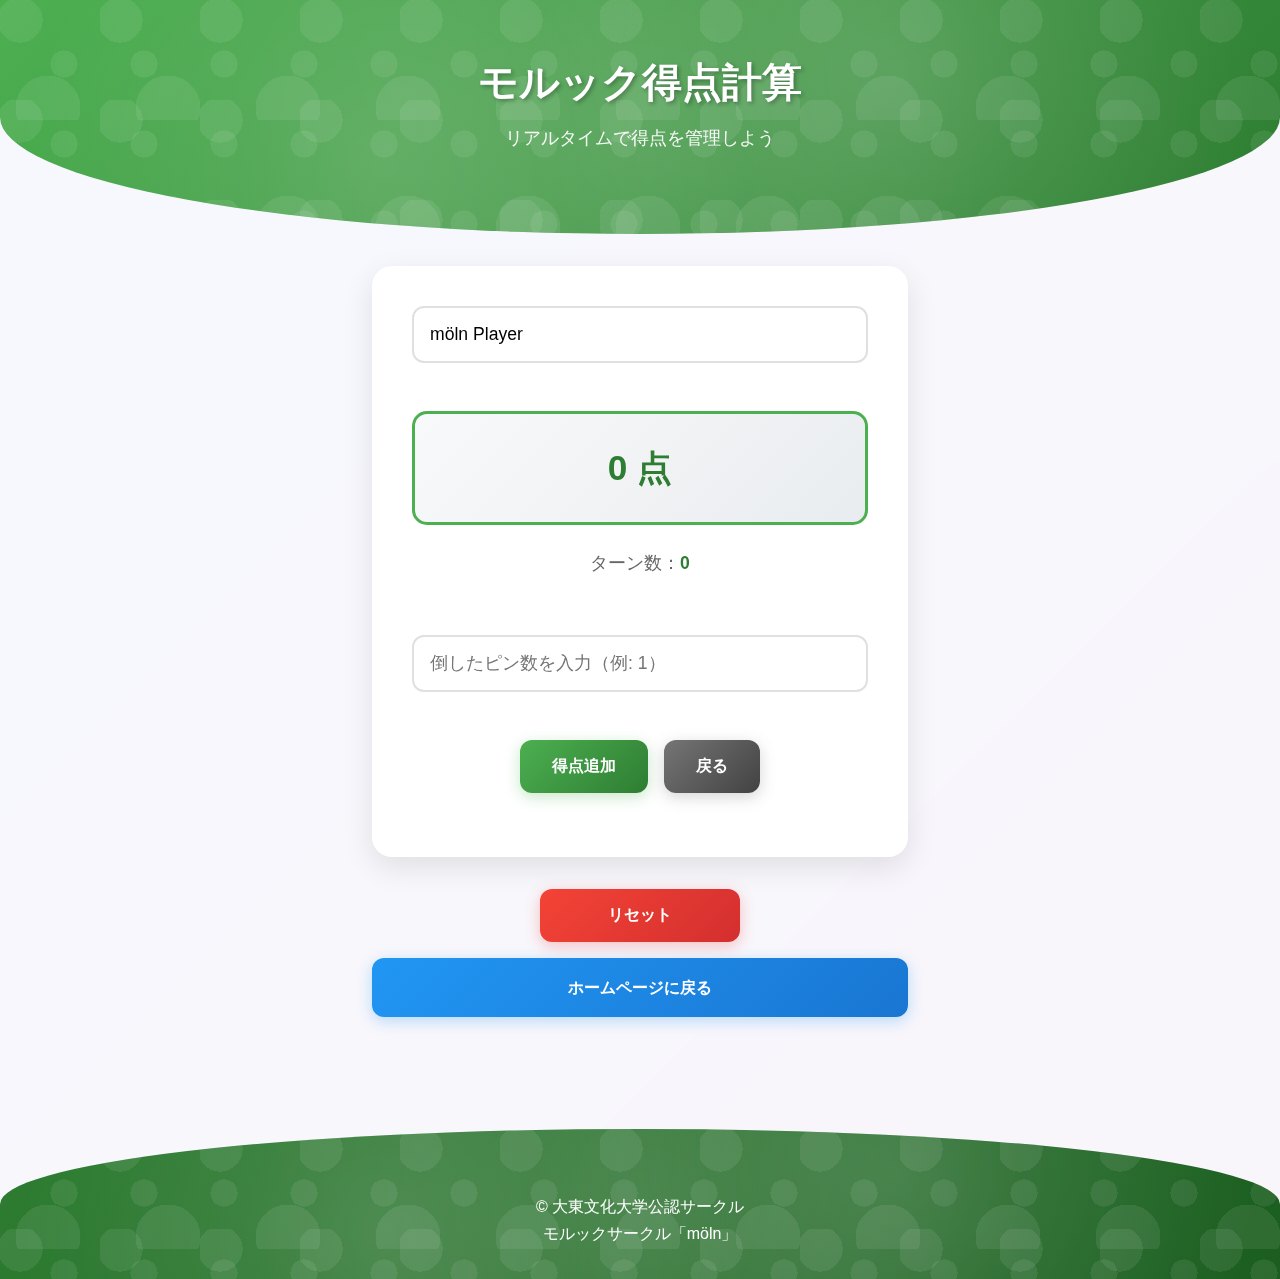
<file: contents/score.html>
<!DOCTYPE html>
<html lang="ja">
<head>
  <meta charset="UTF-8" />
  <meta name="viewport" content="width=device-width, initial-scale=1" />
  <title>モルック得点計算</title>
  
  <!-- PWA対応 -->
  <meta name="theme-color" content="#4CAF50">
  <meta name="apple-mobile-web-app-capable" content="yes">
  <meta name="apple-mobile-web-app-status-bar-style" content="default">
  <meta name="apple-mobile-web-app-title" content="モルック得点計算">
  <meta name="description" content="モルックの得点をリアルタイムで管理できるウェブアプリ">
  
  <!-- マニフェスト -->
  <link rel="manifest" href="[data-uri]">
  
  <!-- アイコン -->
  <link rel="icon" type="image/svg+xml" href="[data-uri]">
  <link rel="apple-touch-icon" href="[data-uri]">
  <style>
    * {
      margin: 0;
      padding: 0;
      box-sizing: border-box;
    }

    body {
      font-family: -apple-system, BlinkMacSystemFont, 'Segoe UI', 'Helvetica Neue', Arial, sans-serif;
      line-height: 1.7;
      color: #333;
      background: linear-gradient(135deg, #667eea 0%, #764ba2 100%);
      min-height: 100vh;
    }

    .main-container {
      background: rgba(255, 255, 255, 0.95);
      backdrop-filter: blur(10px);
      min-height: 100vh;
    }

    header {
      background: linear-gradient(135deg, #4CAF50 0%, #2e7d32 100%);
      color: white;
      padding: 3rem 2rem 5rem 2rem;
      text-align: center;
      position: relative;
      overflow: hidden;
      clip-path: ellipse(100% 100% at 50% 0%);
      margin-bottom: -2rem;
      border-radius: 0 0 50% 50%;
    }

    header::before {
      content: '';
      position: absolute;
      top: 0;
      left: 0;
      right: 0;
      bottom: 0;
      background: 
        radial-gradient(circle at 30% 70%, rgba(255,255,255,0.15) 0%, transparent 40%),
        radial-gradient(circle at 70% 30%, rgba(255,255,255,0.15) 0%, transparent 40%),
        radial-gradient(circle at 50% 50%, rgba(255,255,255,0.1) 0%, transparent 60%);
      animation: pulse 6s ease-in-out infinite alternate;
    }

    header::after {
      content: '';
      position: absolute;
      top: 0;
      left: 0;
      right: 0;
      bottom: 0;
      background: 
        radial-gradient(circle at 20% 20%, rgba(255,255,255,0.08) 20%, transparent 20%),
        radial-gradient(circle at 80% 80%, rgba(255,255,255,0.08) 15%, transparent 15%),
        radial-gradient(circle at 40% 90%, rgba(255,255,255,0.08) 25%, transparent 25%);
      background-size: 100px 100px, 80px 80px, 120px 120px;
      animation: floatCircles 20s infinite linear;
    }

    @keyframes floatCircles {
      0% { 
        background-position: 0 0, 0 0, 0 0;
        transform: rotate(0deg);
      }
      100% { 
        background-position: 100px 100px, -80px -80px, 120px -120px;
        transform: rotate(360deg);
      }
    }

    @keyframes pulse {
      0% { opacity: 0.5; }
      100% { opacity: 1; }
    }

    header h1 {
      font-size: 2.5rem;
      font-weight: 700;
      margin-bottom: 0.5rem;
      text-shadow: 2px 2px 4px rgba(0,0,0,0.3);
      position: relative;
      z-index: 2;
    }

    header p {
      font-size: 1.1rem;
      opacity: 0.95;
      position: relative;
      z-index: 2;
      font-weight: 300;
    }

    .container {
      padding: 4rem 2rem 3rem 2rem;
      max-width: 600px;
      margin: auto;
    }

    .player-box {
      background: white;
      padding: 2.5rem;
      border-radius: 20px;
      box-shadow: 0 10px 30px rgba(0,0,0,0.1);
      transition: transform 0.3s ease, box-shadow 0.3s ease;
      position: relative;
      overflow: hidden;
      margin-bottom: 2rem;
    }

    .player-box:hover {
      transform: translateY(-5px);
      box-shadow: 0 20px 40px rgba(0,0,0,0.15);
    }

    input[type="text"],
    input[type="tel"] {
      width: 100%;
      padding: 1rem;
      font-size: 1.1rem;
      margin-bottom: 1.5rem;
      border: 2px solid #e0e0e0;
      border-radius: 12px;
      transition: all 0.3s ease;
      background: rgba(255, 255, 255, 0.8);
    }

    input[type="text"]:focus,
    input[type="tel"]:focus {
      outline: none;
      border-color: #4CAF50;
      box-shadow: 0 0 0 3px rgba(76, 175, 80, 0.1);
      background: white;
    }

    .score-box {
      background: linear-gradient(135deg, #f8f9fa 0%, #e9ecef 100%);
      border: 3px solid #4CAF50;
      padding: 1.5rem;
      font-size: 2.2rem;
      margin: 1.5rem 0;
      border-radius: 15px;
      font-weight: bold;
      color: #2e7d32;
      text-align: center;
      transition: all 0.3s ease;
    }

    .score-red {
      background: linear-gradient(135deg, #ffebee 0%, #ffcdd2 100%);
      border-color: #f44336;
      color: #d32f2f;
      animation: celebrate 1s ease-in-out;
    }

    @keyframes celebrate {
      0%, 100% { transform: scale(1); }
      50% { transform: scale(1.05); }
    }

    button {
      padding: 1rem 2rem;
      font-size: 1rem;
      border: none;
      border-radius: 12px;
      cursor: pointer;
      font-weight: 600;
      transition: all 0.3s ease;
      position: relative;
      overflow: hidden;
    }

    button::before {
      content: '';
      position: absolute;
      top: 0;
      left: -100%;
      width: 100%;
      height: 100%;
      background: linear-gradient(90deg, transparent, rgba(255,255,255,0.2), transparent);
      transition: left 0.5s;
    }

    button:hover::before {
      left: 100%;
    }

    .button-group {
      display: flex;
      justify-content: center;
      gap: 1rem;
      margin: 1.5rem 0;
    }

    #addBtn {
      background: linear-gradient(135deg, #4CAF50 0%, #2e7d32 100%);
      color: white;
      box-shadow: 0 4px 15px rgba(76, 175, 80, 0.3);
    }

    #addBtn:hover {
      transform: translateY(-2px);
      box-shadow: 0 8px 25px rgba(76, 175, 80, 0.4);
    }

    .undo {
      background: linear-gradient(135deg, #757575 0%, #424242 100%);
      color: white;
      box-shadow: 0 4px 15px rgba(117, 117, 117, 0.3);
    }

    .undo:hover {
      transform: translateY(-2px);
      box-shadow: 0 8px 25px rgba(117, 117, 117, 0.4);
    }

    /* 共通のボタンベーススタイル */
    .bottom-button {
      padding: 1rem 2rem;
      font-size: 1rem;
      border: none;
      border-radius: 12px;
      cursor: pointer;
      font-weight: 600;
      transition: all 0.3s ease;
      position: relative;
      overflow: hidden;
      display: block;
      margin: 1rem auto;
      text-decoration: none;
      text-align: center;
      box-sizing: border-box;
      width: auto;
      min-width: 200px;
    }

    .bottom-button::before {
      content: '';
      position: absolute;
      top: 0;
      left: -100%;
      width: 100%;
      height: 100%;
      background: linear-gradient(90deg, transparent, rgba(255,255,255,0.2), transparent);
      transition: left 0.5s;
    }

    .bottom-button:hover::before {
      left: 100%;
    }

    .bottom-button:hover {
      transform: translateY(-2px);
      text-decoration: none;
    }

    .reset {
      background: linear-gradient(135deg, #f44336 0%, #d32f2f 100%);
      color: white;
      box-shadow: 0 4px 15px rgba(244, 67, 54, 0.3);
    }

    .reset:hover {
      box-shadow: 0 8px 25px rgba(244, 67, 54, 0.4);
    }

    .home-btn {
      background: linear-gradient(135deg, #2196F3 0%, #1976D2 100%);
      color: white;
      box-shadow: 0 4px 15px rgba(33, 150, 243, 0.3);
    }

    .home-btn:hover {
      box-shadow: 0 8px 25px rgba(33, 150, 243, 0.4);
    }

    .disabled-btn {
      background: #e0e0e0 !important;
      color: #9e9e9e !important;
      cursor: not-allowed !important;
      box-shadow: none !important;
    }

    .disabled-btn:hover {
      transform: none !important;
    }

    .turn-display {
      text-align: center;
      margin: 1rem 0;
      font-size: 1.1rem;
      color: #666;
    }

    .turn-display span {
      font-weight: 600;
      color: #2e7d32;
    }

    #status {
      text-align: center;
      margin: 1rem 0;
      font-size: 1.1rem;
      min-height: 1.5rem;
      font-weight: 500;
    }

    .disqualified {
      color: #f44336;
      font-weight: bold;
      animation: shake 0.5s ease-in-out;
    }

    .winner {
      color: #4CAF50;
      font-weight: bold;
      animation: bounce 1s ease-in-out;
    }

    @keyframes shake {
      0%, 100% { transform: translateX(0); }
      25% { transform: translateX(-5px); }
      75% { transform: translateX(5px); }
    }

    @keyframes bounce {
      0%, 100% { transform: translateY(0); }
      50% { transform: translateY(-10px); }
    }

    footer {
      background: linear-gradient(135deg, #2e7d32 0%, #1b5e20 100%);
      color: white;
      text-align: center;
      padding: 3rem 2rem 2rem 2rem;
      margin-top: 3rem;
      position: relative;
      clip-path: ellipse(100% 100% at 50% 100%);
      padding-top: 4rem;
      border-radius: 50% 50% 0 0;
      overflow: hidden;
    }

    footer::before {
      content: '';
      position: absolute;
      top: 0;
      left: 0;
      right: 0;
      bottom: 0;
      background: 
        radial-gradient(circle at 30% 70%, rgba(255,255,255,0.15) 0%, transparent 40%),
        radial-gradient(circle at 70% 30%, rgba(255,255,255,0.15) 0%, transparent 40%),
        radial-gradient(circle at 50% 50%, rgba(255,255,255,0.1) 0%, transparent 60%);
      animation: pulse 6s ease-in-out infinite alternate;
    }

    footer::after {
      content: '';
      position: absolute;
      top: 0;
      left: 0;
      right: 0;
      bottom: 0;
      background: 
        radial-gradient(circle at 20% 20%, rgba(255,255,255,0.08) 20%, transparent 20%),
        radial-gradient(circle at 80% 80%, rgba(255,255,255,0.08) 15%, transparent 15%),
        radial-gradient(circle at 40% 90%, rgba(255,255,255,0.08) 25%, transparent 25%);
      background-size: 100px 100px, 80px 80px, 120px 120px;
      animation: floatCircles 20s infinite linear;
    }

    footer p {
      position: relative;
      z-index: 2;
    }

    @keyframes fadeInUp {
      from {
        opacity: 0;
        transform: translateY(30px);
      }
      to {
        opacity: 1;
        transform: translateY(0);
      }
    }

    .player-box {
      animation: fadeInUp 0.6s ease forwards;
    }

    /* レスポンシブ対応 */
    @media (max-width: 768px) {
      header {
        padding: 2rem 1rem 4rem 1rem;
        clip-path: ellipse(100% 80% at 50% 0%);
        border-radius: 0 0 40% 40%;
      }
      
      header h1 {
        font-size: 2rem;
      }
      
      header p {
        font-size: 1rem;
      }
      
      .container {
        padding: 3rem 1rem 2rem 1rem;
      }
      
      .player-box {
        padding: 2rem 1.5rem;
      }
      
      .button-group {
        flex-direction: column;
        gap: 0.5rem;
      }
      
      button {
        width: 100%;
      }
      
      .bottom-button {
        width: 100%;
        min-width: auto;
      }
      
      footer {
        padding: 2rem 1rem 1.5rem 1rem;
        clip-path: ellipse(100% 80% at 50% 100%);
        border-radius: 40% 40% 0 0;
        padding-top: 3rem;
      }
    }
  </style>
</head>
<body>
  <!-- PWAインストールボタン -->
  <div id="pwa-install-banner" style="display: none; position: fixed; top: 0; left: 0; right: 0; background: linear-gradient(135deg, #4CAF50 0%, #2e7d32 100%); color: white; padding: 1rem; text-align: center; z-index: 1000; box-shadow: 0 2px 10px rgba(0,0,0,0.2);">
    <p style="margin: 0 0 0.5rem 0; font-weight: 600;">このアプリをホーム画面に追加しますか？</p>
    <button id="pwa-install-btn" style="background: white; color: #4CAF50; border: none; padding: 0.5rem 1rem; border-radius: 6px; font-weight: 600; margin-right: 0.5rem; cursor: pointer;">インストール</button>
    <button id="pwa-dismiss-btn" style="background: transparent; color: white; border: 1px solid white; padding: 0.5rem 1rem; border-radius: 6px; font-weight: 600; cursor: pointer;">後で</button>
  </div>
  <div class="main-container">
    <header>
      <h1>モルック得点計算</h1>
      <p>リアルタイムで得点を管理しよう</p>
    </header>

    <div class="container">
      <div class="player-box">
        <input type="text" id="name" value="möln Player" onchange="updateName()" placeholder="名前（チーム名）を入力">
        
        <div class="score-box" id="score">0 点</div>
        
        <div class="turn-display">
          <p>ターン数：<span id="player-turn">0</span></p>
        </div>
        
        <p id="status"></p>
        
        <input type="tel" id="input" placeholder="倒したピン数を入力（例: 1）">

        <div class="button-group">
          <button onclick="addScore()" id="addBtn">得点追加</button>
          <button onclick="undoScore()" class="undo">戻る</button>
        </div>
      </div>

      <button onclick="resetGame()" class="reset bottom-button">リセット</button>
      
      <a href="../index.html" class="home-btn bottom-button">ホームページに戻る</a>
      
    </div>

    <footer>
      <p>&copy; 大東文化大学公認サークル<br> モルックサークル「möln」</p>
    </footer>
  </div>

  <script>
    let player = {
      name: "möln Player",
      score: 0,
      turn: 0,
      zeroCount: 0,
      disqualified: false
    };

    let history = [];

    // PWA対応
    let deferredPrompt;

    // サービスワーカー登録
    if ('serviceWorker' in navigator) {
      navigator.serviceWorker.register('[data-uri]')
        .then(() => console.log('Service Worker registered'))
        .catch(err => console.log('Service Worker registration failed'));
    }

    // PWAインストールプロンプト
    window.addEventListener('beforeinstallprompt', (e) => {
      e.preventDefault();
      deferredPrompt = e;
      document.getElementById('pwa-install-banner').style.display = 'block';
    });

    document.getElementById('pwa-install-btn').addEventListener('click', async () => {
      if (deferredPrompt) {
        deferredPrompt.prompt();
        const { outcome } = await deferredPrompt.userChoice;
        console.log(`User response to the install prompt: ${outcome}`);
        deferredPrompt = null;
        document.getElementById('pwa-install-banner').style.display = 'none';
      }
    });

    document.getElementById('pwa-dismiss-btn').addEventListener('click', () => {
      document.getElementById('pwa-install-banner').style.display = 'none';
    });

    // データの永続化（LocalStorageの代わりにメモリに保存）
    function saveGameState() {
      // ブラウザのlocalStorageが使用できない環境のためメモリに保存
      window.gameState = {
        player: { ...player },
        history: [...history]
      };
    }

    function loadGameState() {
      if (window.gameState) {
        player = { ...window.gameState.player };
        history = [...window.gameState.history];
        updateDisplay();
      }
    }

    function updateDisplay() {
      document.getElementById("score").textContent = `${player.score} 点`;
      document.getElementById("player-turn").textContent = player.turn;
      document.getElementById("name").value = player.name;
      
      if (player.disqualified) {
        document.getElementById("status").textContent = "失格（0点3回）";
        document.getElementById("status").className = "disqualified";
        disableAddButton();
      } else if (player.score === 50) {
        document.getElementById("status").textContent = "あなたの勝ちです！";
        document.getElementById("status").className = "winner";
        document.getElementById("score").classList.add("score-red");
        disableAddButton();
      } else if (player.zeroCount > 0) {
        document.getElementById("status").textContent = `0点連続 ${player.zeroCount} 回です`;
        document.getElementById("status").className = "";
      } else {
        document.getElementById("status").textContent = "";
        document.getElementById("status").className = "";
      }
    }

    // ページ読み込み時にゲーム状態を復元
    window.addEventListener('load', loadGameState);

    function updateName() {
      player.name = document.getElementById("name").value;
      saveGameState();
    }

    function addScore() {
      if (player.disqualified) {
        alert(`${player.name} は失格しています。`);
        return;
      }

      const inputVal = document.getElementById("input").value.trim();
      const scoreInput = parseInt(inputVal, 10);
      document.getElementById("input").value = "";

      if (isNaN(scoreInput) || scoreInput < 0) {
        alert("正しい数字を入力してください。");
        return;
      }

      history.push({
        score: player.score,
        turn: player.turn,
        zeroCount: player.zeroCount,
        disqualified: player.disqualified
      });

      player.turn++;
      document.getElementById("player-turn").textContent = player.turn;

      if (scoreInput === 0) {
        player.zeroCount++;
        if (player.zeroCount >= 3) {
          player.disqualified = true;
          document.getElementById("status").textContent = "失格（0点3回）";
          document.getElementById("status").className = "disqualified";
          disableAddButton();
        } else {
          document.getElementById("status").textContent = `0点連続 ${player.zeroCount} 回です`;
          document.getElementById("status").className = "";
        }
      } else {
        player.zeroCount = 0;
        player.score += scoreInput;

        if (player.score > 50) {
          player.score = 25;
        }

        if (player.score === 50) {
          document.getElementById("status").textContent = "あなたの勝ちです！";
          document.getElementById("status").className = "winner";
          document.getElementById("score").classList.add("score-red");
          disableAddButton();
        } else {
          document.getElementById("status").textContent = "";
          document.getElementById("status").className = "";
        }
      }

      document.getElementById("score").textContent = `${player.score} 点`;
      saveGameState();
    }

    function disableAddButton() {
      const addBtn = document.getElementById("addBtn");
      addBtn.disabled = true;
      addBtn.classList.add("disabled-btn");
    }

    function enableAddButton() {
      const addBtn = document.getElementById("addBtn");
      addBtn.disabled = false;
      addBtn.classList.remove("disabled-btn");
    }

    function undoScore() {
      if (history.length === 0) {
        alert("戻す履歴がありません。");
        return;
      }

      const lastState = history.pop();
      player.score = lastState.score;
      player.turn = lastState.turn;
      player.zeroCount = lastState.zeroCount;
      player.disqualified = lastState.disqualified;

      document.getElementById("score").textContent = `${player.score} 点`;
      document.getElementById("player-turn").textContent = player.turn;
      document.getElementById("input").value = "";
      enableAddButton();
      document.getElementById("score").classList.remove("score-red");

      if (player.disqualified) {
        document.getElementById("status").textContent = "失格（0点3回）";
        document.getElementById("status").className = "disqualified";
      } else if (player.score === 50) {
        document.getElementById("status").textContent = "あなたの勝ちです！";
        document.getElementById("status").className = "winner";
        document.getElementById("score").classList.add("score-red");
      } else if (player.zeroCount > 0) {
        document.getElementById("status").textContent = `0点連続 ${player.zeroCount} 回です`;
        document.getElementById("status").className = "";
      } else {
        document.getElementById("status").textContent = "";
        document.getElementById("status").className = "";
      }
      
      saveGameState();
    }

    function resetGame() {
      player.score = 0;
      player.turn = 0;
      player.zeroCount = 0;
      player.disqualified = false;
      history = [];

      document.getElementById("score").textContent = "0 点";
      document.getElementById("player-turn").textContent = "0";
      document.getElementById("status").textContent = "";
      document.getElementById("status").className = "";
      document.getElementById("input").value = "";
      document.getElementById("score").classList.remove("score-red");
      enableAddButton();
      
      saveGameState();
    }

    // キーボードショートカット
    document.addEventListener('keydown', function(event) {
      // Enterキーで得点追加
      if (event.key === 'Enter' && document.activeElement.id === 'input') {
        event.preventDefault();
        addScore();
      }
      // Ctrl/Cmd + Z で戻る
      if ((event.ctrlKey || event.metaKey) && event.key === 'z') {
        event.preventDefault();
        undoScore();
      }
    });

    // オフライン対応の通知
    window.addEventListener('online', () => {
      console.log('オンラインになりました');
    });

    window.addEventListener('offline', () => {
      console.log('オフラインになりました');
    });
  </script>
</body>
</html>
</file>
